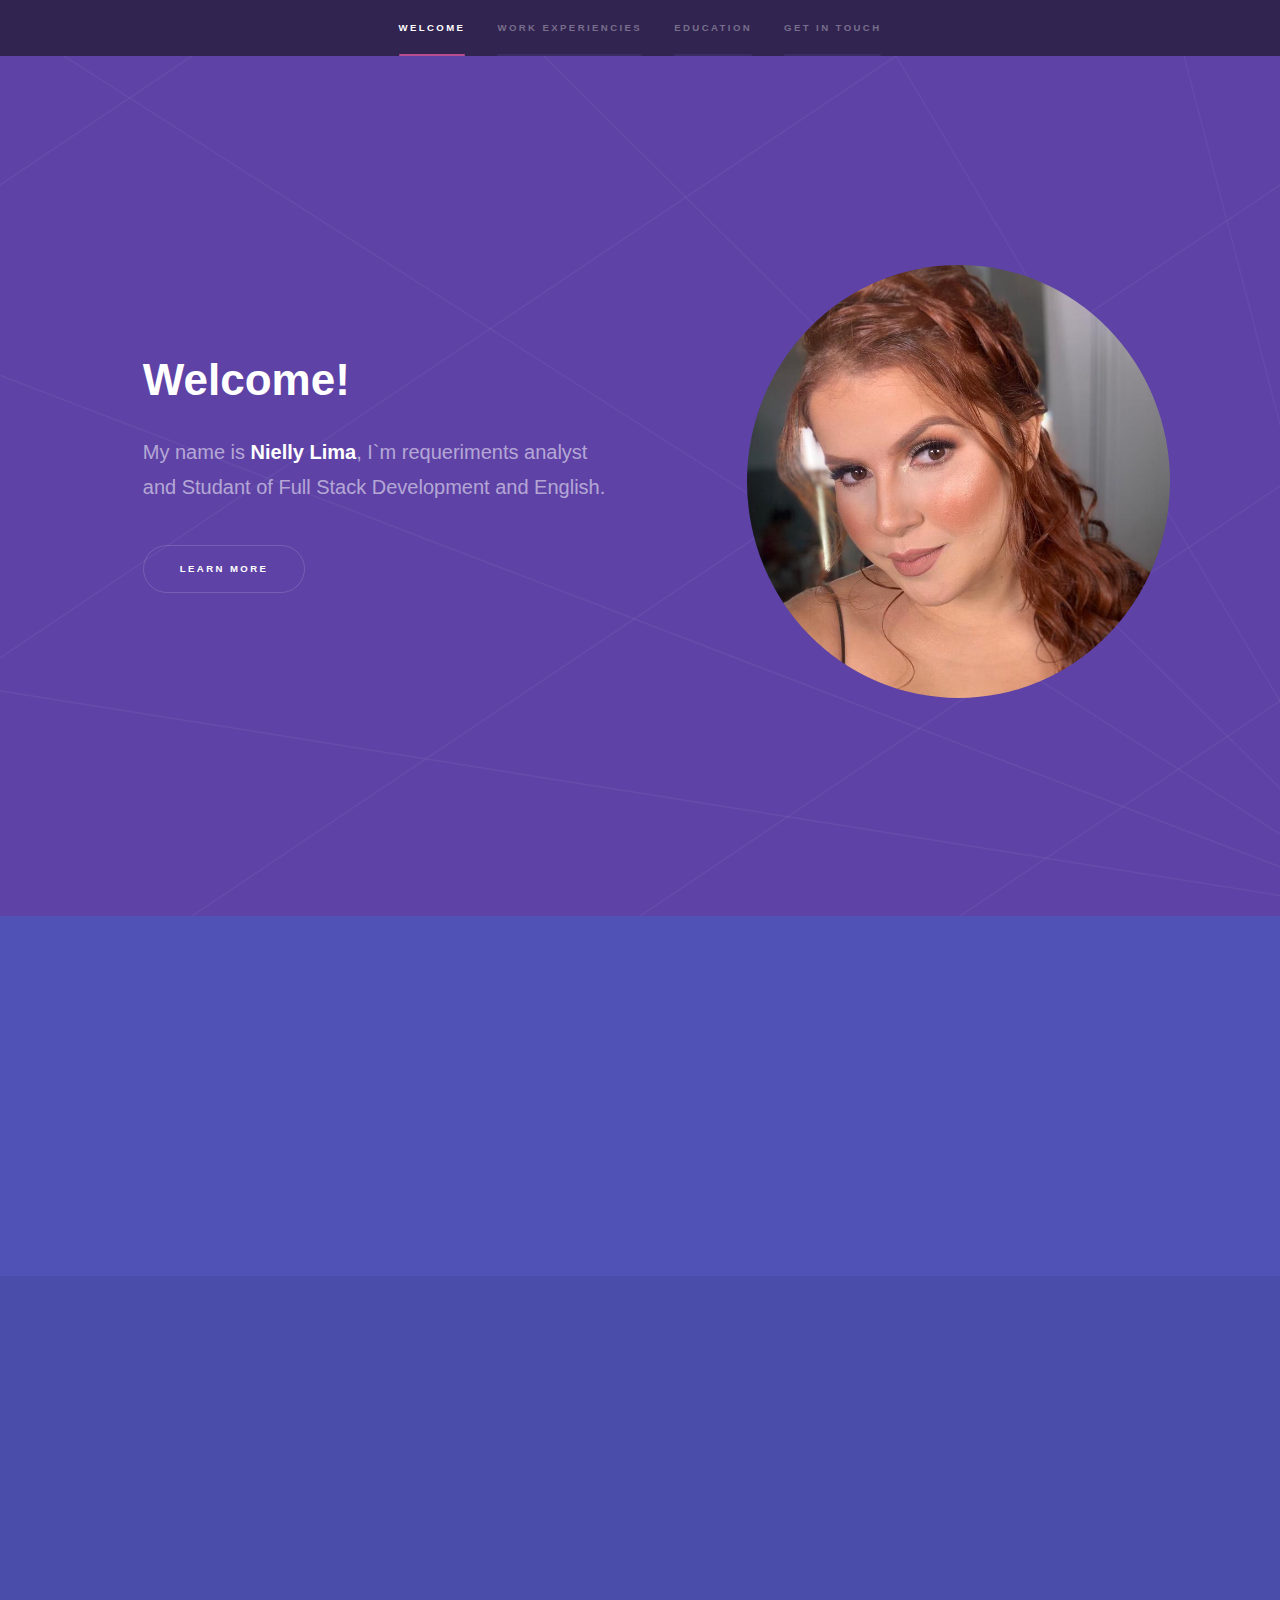
<file: index.html>
<!DOCTYPE HTML>
<!--
	Hyperspace by HTML5 UP
	html5up.net | @ajlkn
	Free for personal and commercial use under the CCA 3.0 license (html5up.net/license)
-->
<html>
	<head>
		<title>Nielly lima</title>
		<meta charset="utf-8" />
		<meta name="viewport" content="width=device-width, initial-scale=1, user-scalable=no" />
		<link rel="stylesheet" href="assets/css/main.css" />
		<noscript><link rel="stylesheet" href="assets/css/noscript.css" /></noscript>
	</head>
	<body class="is-preload">

		<!-- Sidebar -->
			<section id="sidebar">
				<div class="inner">
					<nav>
						<ul>
							<li><a href="#intro">Welcome</a></li>
							<li><a href="#one">Work Experiencies</a></li>
							<li><a href="#two">Education</a></li>
							<li><a href="#three">Get in touch</a></li>
						</ul>
					</nav>
				</div>
			</section>

		<!-- Wrapper -->
			<div id="wrapper">

				<!-- Intro -->
					<section id="intro" class="wrapper style1 fullscreen fade-up">
						<div class="div_intro">

							<div class="inner">
								<h1>Welcome!</h1>
								<p>My name is <strong>Nielly Lima</strong>, I`m requeriments analyst <br />
								and Studant of Full Stack Development and English.</p>
								<ul class="actions">
									<li><a href="#one" class="button scrolly">Learn more</a></li>
								</ul>
							</div>

							<div class="image_intro">
								<img src="images/avatar.jpeg" alt="Nielly lima"> 
							</div>

						</div>
					
					</section>

				<!-- One -->
					<section id="one" class="wrapper style2 spotlights">
						<section>
							<!--<a href="#" class="image"><img src="images/pic01.jpg" alt="" data-position="center center" /></a> -->
							<div class="content">
								<div class="inner">
										<h2 class="">Work Experiencies</h2>
								</div>
							</div>
						</section>
						<section>
							<!--<a href="#" class="image"><img src="images/pic01.jpg" alt="" data-position="center center" /></a> -->
							<div class="content">
								<div class="inner">
									<h2>Requirements Analyst - LSBD</h2>
									<p>July 2021 - Current </p>
									<ul class="actions">
										<li><a href="generic.html" class="button">Learn more</a></li>
									</ul>
								</div>
							</div>
						</section>
						<section>
							<!-- <a href="#" class="image"><img src="images/pic02.jpg" alt="" data-position="top center" /></a> -->
							<div class="content">
								<div class="inner">
									<h2>After Sales - HX Brasil</h2>
									<p>January 2015 - July 2021</p>
									<ul class="actions">
										<li><a href="generic.html" class="button">Learn more</a></li>
									</ul>
								</div>
							</div>
						</section>
						<section>
							<!--<a href="#" class="image"><img src="images/pic03.jpg" alt="" data-position="25% 25%" /></a> -->
							<div class="content">
								<div class="inner">
									<h2>Trainee - HX Brasil</h2>
									<p>June 2014 - January 2015</p>
									<ul class="actions">
										<li><a href="generic.html" class="button">Learn more</a></li>
									</ul>
								</div>
							</div>
						</section>
					</section>

				<!-- Two -->
					<section id="two" class="wrapper style3 fade-up">
						<div class="inner">
							<h2>Education</h2>
							<!-- <p>Phasellus convallis elit id ullamcorper pulvinar. Duis aliquam turpis mauris, eu ultricies erat malesuada quis. Aliquam dapibus, lacus eget hendrerit bibendum, urna est aliquam sem, sit amet imperdiet est velit quis lorem.</p> -->
							<div class="features">
								<section>
									<span class="icon solid major fa-code"></span>
									<h3>Full Stack Development</h3>
									<p>Digital College | 2022 - 2023</p>
								</section>
								<section>
									<span class="icon solid major fa-code"></span>
									<h3>Postgraduate Software Engineering</h3>
									<p> Centro Universitário Estácio do Ceará | 2021 - 2022 .</p>
								</section>
								<section>
									<span class="icon solid major fa-graduation-cap"></span>
									<h3>Graduation Administration</h3>
									<p> Centro Universitário Estácio do Ceará | 2017 - 2020 .</p>
								</section>
								<section>
									<span class="icon solid major fa-code"></span>
									<h3>High school integrated with IT technician</h3>
									<p> EEP Comendador Miguel Gurgel | 2012 - 2014 </p>
								</section>
							</div>
							<hr>
							<div class="inner">
								<h2>Other Skills and Certifications</h2>
								<div class="features">
									<section>
										<span class="icon solid major fa-code"></span>
										<h3>Team Kanban Practitioner</h3>
										<p> Kanban University | May 16, 2022 to May 18, 2022 </p>
									</section>
									<section>
										<span class="icon solid major fa-language"></span>
										<h3>English Language</h3>
										<p>Read and Write | Currently studying to improve and expand skills </p>
									</section>
									</div>
						</div>
					</section>

				<!-- Three -->
					<section id="three" class="wrapper style1 fade-up">
						<div class="inner">
							<h2>Get in touch</h2>
							<p>Hello, in case you have any questions or want to contact me, please get in touch.</p>
							<div class="split style1">
								<section>
									<form method="post" action="#">
										<div class="fields">
											<div class="field half">
												<label for="name">Name</label>
												<input type="text" name="name" id="name" />
											</div>
											<div class="field half">
												<label for="email">Email</label>
												<input type="text" name="email" id="email" />
											</div>
											<div class="field">
												<label for="message">Message</label>
												<textarea name="message" id="message" rows="5"></textarea>
											</div>
										</div>
										<ul class="actions">
											<li><a href="" class="button submit">Send Message</a></li>
										</ul>
									</form>
								</section>
								<section>
									<ul class="contact">
										<li>
											<h3>Address</h3>
											<span>Fortaleza - Ceará<br />
											Brazil</span>
										</li>
										<li>
											<h3>Email</h3>
											<a href="#">niellylima1@gmail.com </a>
										</li>
										<li>
											<h3>Social</h3>
											<ul class="icons">
												<li><a href="https://www.facebook.com/fniellylima" class="icon brands fa-facebook-f"><span class="label">Facebook</span></a></li>
												<li><a href="https://github.com/fniellylima" class="icon brands fa-github"><span class="label">GitHub</span></a></li>
												<li><a href="https://www.instagram.com/fniellylima/" class="icon brands fa-instagram"><span class="label">Instagram</span></a></li>
												<li><a href="https://www.linkedin.com/in/fniellylima/" class="icon brands fa-linkedin-in"><span class="label">LinkedIn</span></a></li>
											</ul>
										</li>
									</ul>
								</section>
							</div>
						</div>
					</section>

			</div>

		<!-- Footer -->
			<footer id="footer" class="wrapper style1-alt">
				<div class="inner">
					<ul class="menu">
						<li>&copy; Untitled. All rights reserved.</li><li>Design: <a href="http://html5up.net">HTML5 UP</a></li>
					</ul>
				</div>
			</footer>

		<!-- Scripts -->
			<script src="assets/js/jquery.min.js"></script>
			<script src="assets/js/jquery.scrollex.min.js"></script>
			<script src="assets/js/jquery.scrolly.min.js"></script>
			<script src="assets/js/browser.min.js"></script>
			<script src="assets/js/breakpoints.min.js"></script>
			<script src="assets/js/util.js"></script>
			<script src="assets/js/main.js"></script>

	</body>
</html>
</file>
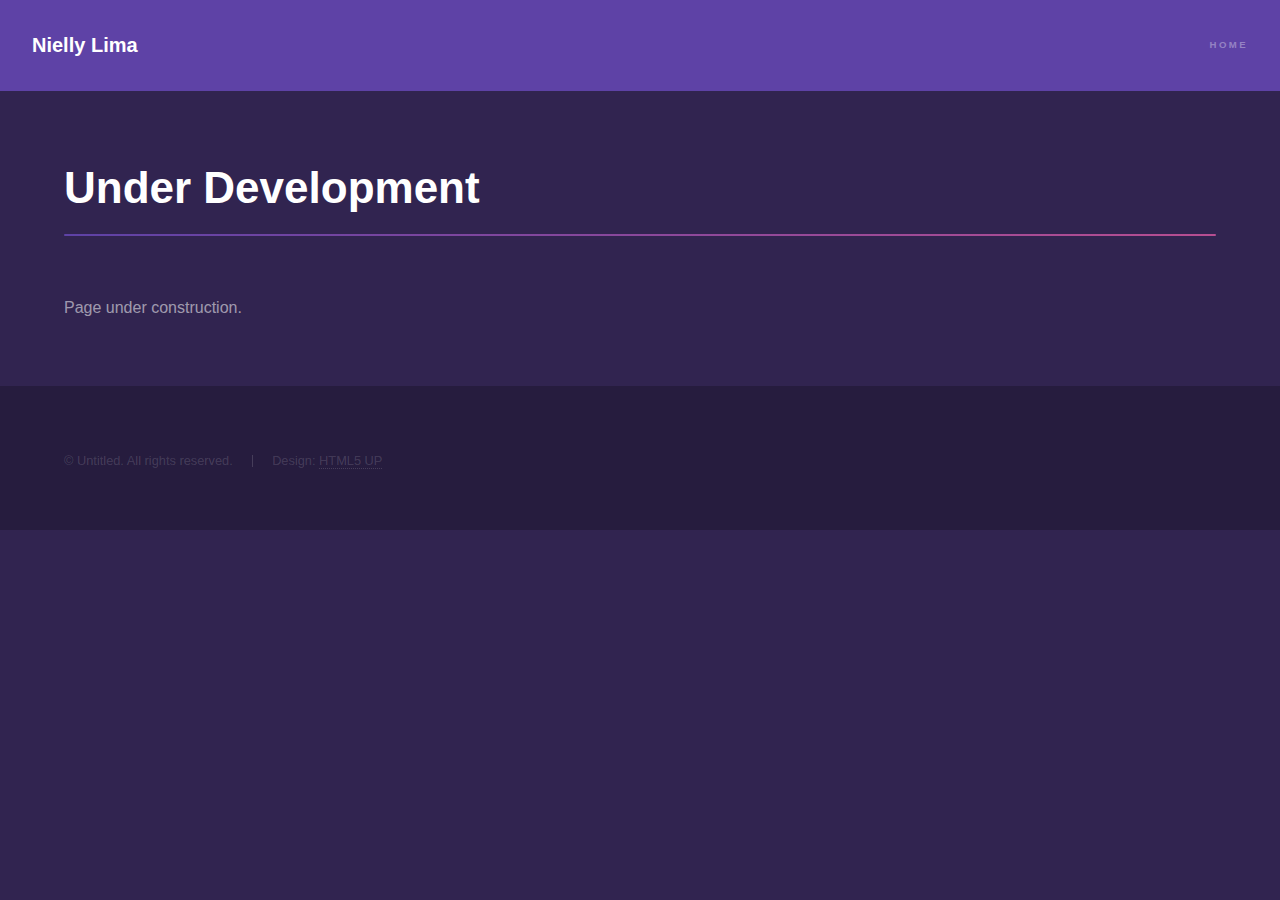
<file: generic.html>
<!DOCTYPE HTML>
<!--
	Hyperspace by HTML5 UP
	html5up.net | @ajlkn
	Free for personal and commercial use under the CCA 3.0 license (html5up.net/license)
-->
<html>
	<head>
		<title>Nielly lima</title>
		<meta charset="utf-8" />
		<meta name="viewport" content="width=device-width, initial-scale=1, user-scalable=no" />
		<link rel="stylesheet" href="assets/css/main.css" />
		<noscript><link rel="stylesheet" href="assets/css/noscript.css" /></noscript>
	</head>
	<body class="is-preload">

		<!-- Header -->
			<header id="header">
				<a href="index.html" class="title">Nielly Lima</a>
				<nav>
					<ul>
						<li><a href="index.html">Home</a></li>
					</ul>
				</nav>
			</header>

		<!-- Wrapper -->
			<div id="wrapper">

				<!-- Main -->
					<section id="main" class="wrapper">
						<div class="inner">
							<h1 class="major">Under Development</h1>
							<!--<span class="image fit"><img src="images/pic04.jpg" alt="" /></span>-->
							<p> Page under construction. </p>
						</div>
					</section>

			</div>

		<!-- Footer -->
			<footer id="footer" class="wrapper alt">
				<div class="inner">
					<ul class="menu">
						<li>&copy; Untitled. All rights reserved.</li><li>Design: <a href="http://html5up.net">HTML5 UP</a></li>
					</ul>
				</div>
			</footer>

		<!-- Scripts -->
			<script src="assets/js/jquery.min.js"></script>
			<script src="assets/js/jquery.scrollex.min.js"></script>
			<script src="assets/js/jquery.scrolly.min.js"></script>
			<script src="assets/js/browser.min.js"></script>
			<script src="assets/js/breakpoints.min.js"></script>
			<script src="assets/js/util.js"></script>
			<script src="assets/js/main.js"></script>

	</body>
</html>
</file>
<file: assets/css/noscript.css>
/*
	Hyperspace by HTML5 UP
	html5up.net | @ajlkn
	Free for personal and commercial use under the CCA 3.0 license (html5up.net/license)
*/

/* Spotlights */

	.spotlights > section > .image:before {
		opacity: 0 !important;
	}

	.spotlights > section > .content > .inner {
		-moz-transform: none !important;
		-webkit-transform: none !important;
		-ms-transform: none !important;
		transform: none !important;
		opacity: 1 !important;
	}

/* Wrapper */

	.wrapper > .inner {
		opacity: 1 !important;
		-moz-transform: none !important;
		-webkit-transform: none !important;
		-ms-transform: none !important;
		transform: none !important;
	}

/* Sidebar */

	#sidebar > .inner {
		opacity: 1 !important;
	}

	#sidebar nav > ul > li {
		-moz-transform: none !important;
		-webkit-transform: none !important;
		-ms-transform: none !important;
		transform: none !important;
		opacity: 1 !important;
	}
</file>
<file: assets/css/main.css>
@import url(fontawesome-all.min.css);

/*
	Hyperspace by HTML5 UP
	html5up.net | @ajlkn
	Free for personal and commercial use under the CCA 3.0 license (html5up.net/license)
*/

html, body, div, span, applet, object,
iframe, h1, h2, h3, h4, h5, h6, p, blockquote,
pre, a, abbr, acronym, address, big, cite,
code, del, dfn, em, img, ins, kbd, q, s, samp,
small, strike, strong, sub, sup, tt, var, b,
u, i, center, dl, dt, dd, ol, ul, li, fieldset,
form, label, legend, table, caption, tbody,
tfoot, thead, tr, th, td, article, aside,
canvas, details, embed, figure, figcaption,
footer, header, hgroup, menu, nav, output, ruby,
section, summary, time, mark, audio, video {
	margin: 0;
	padding: 0;
	border: 0;
	font-size: 100%;
	font: inherit;
	vertical-align: baseline;}

article, aside, details, figcaption, figure,
footer, header, hgroup, menu, nav, section {
	display: block;}

body {
	line-height: 1;
}

ol, ul {
	list-style: none;
}

blockquote, q {
	quotes: none;
}

	blockquote:before, blockquote:after, q:before, q:after {
		content: '';
		content: none;
	}

table {
	border-collapse: collapse;
	border-spacing: 0;
}

body {
	-webkit-text-size-adjust: none;
}

mark {
	background-color: transparent;
	color: inherit;
}

input::-moz-focus-inner {
	border: 0;
	padding: 0;
}

input, select, textarea {
	-moz-appearance: none;
	-webkit-appearance: none;
	-ms-appearance: none;
	appearance: none;
}

/* Basic */

	@-ms-viewport {
		width: device-width;
	}

	body {
		-ms-overflow-style: scrollbar;
	}

	@media screen and (max-width: 480px) {

		html, body {
			min-width: 320px;
		}

	}

	html {
		box-sizing: border-box;
	}

	*, *:before, *:after {
		box-sizing: inherit;
	}

	body {
		background: #312450;
	}

		body.is-preload *, body.is-preload *:before, body.is-preload *:after {
			-moz-animation: none !important;
			-webkit-animation: none !important;
			-ms-animation: none !important;
			animation: none !important;
			-moz-transition: none !important;
			-webkit-transition: none !important;
			-ms-transition: none !important;
			transition: none !important;
		}

/* Type */

	body, input, select, textarea {
		color: rgba(255, 255, 255, 0.55);
		font-family: Arial, Helvetica, sans-serif;
		font-size: 16.5pt;
		font-weight: normal;
		line-height: 1.75;
	}

		@media screen and (max-width: 1680px) {

			body, input, select, textarea {
				font-size: 13pt;
			}

		}

		@media screen and (max-width: 1280px) {

			body, input, select, textarea {
				font-size: 12pt;
			}

		}

		@media screen and (max-width: 360px) {

			body, input, select, textarea {
				font-size: 11pt;
			}

		}

	a {
		-moz-transition: color 0.2s ease, border-bottom-color 0.2s ease;
		-webkit-transition: color 0.2s ease, border-bottom-color 0.2s ease;
		-ms-transition: color 0.2s ease, border-bottom-color 0.2s ease;
		transition: color 0.2s ease, border-bottom-color 0.2s ease;
		border-bottom: dotted 1px rgba(255, 255, 255, 0.35);
		color: inherit;
		text-decoration: none;
	}

		a:hover {
			border-bottom-color: transparent;
			color: #ffffff;
		}

	strong, b {
		color: #ffffff;
		font-weight: bold;
	}

	em, i {
		font-style: italic;
	}

	p {
		margin: 0 0 2em 0;
	}

	h1, h2, h3, h4, h5, h6 {
		color: #ffffff;
		font-weight: bold;
		line-height: 1.5;
		margin: 0 0 0.5em 0;
	}

		h1 a, h2 a, h3 a, h4 a, h5 a, h6 a {
			color: inherit;
			text-decoration: none;
		}

	h1 {
		font-size: 2.75em;
	}

		h1.major {
			margin: 0 0 1.3em 0;
			position: relative;
			padding-bottom: 0.35em;
		}

			h1.major:after {
				background-image: -moz-linear-gradient(to right, #5e42a6, #b74e91);
				background-image: -webkit-linear-gradient(to right, #5e42a6, #b74e91);
				background-image: -ms-linear-gradient(to right, #5e42a6, #b74e91);
				background-image: linear-gradient(to right, #5e42a6, #b74e91);
				-moz-transition: max-width 0.2s ease;
				-webkit-transition: max-width 0.2s ease;
				-ms-transition: max-width 0.2s ease;
				transition: max-width 0.2s ease;
				border-radius: 0.2em;
				bottom: 0;
				content: '';
				height: 0.05em;
				position: absolute;
				right: 0;
				width: 100%;
			}

	h2 {
		font-size: 1.75em;
	}

	h3 {
		font-size: 1.1em;
	}

	h4 {
		font-size: 1em;
	}

	h5 {
		font-size: 0.8em;
	}

	h6 {
		font-size: 0.6em;
	}

	@media screen and (max-width: 736px) {

		h1 {
			font-size: 2em;
		}

		h2 {
			font-size: 1.25em;
		}

		h3 {
			font-size: 1em;
		}

		h4 {
			font-size: 0.8em;
		}

		h5 {
			font-size: 0.6em;
		}

		h6 {
			font-size: 0.6em;
		}

	}

	sub {
		font-size: 0.8em;
		position: relative;
		top: 0.5em;
	}

	sup {
		font-size: 0.8em;
		position: relative;
		top: -0.5em;
	}

	blockquote {
		border-left: solid 4px rgba(255, 255, 255, 0.15);
		font-style: italic;
		margin: 0 0 2em 0;
		padding: 0.5em 0 0.5em 2em;
	}

	code {
		background: rgba(255, 255, 255, 0.05);
		border-radius: 0.25em;
		border: solid 1px rgba(255, 255, 255, 0.15);
		font-family: "Courier New", monospace;
		font-size: 0.9em;
		margin: 0 0.25em;
		padding: 0.25em 0.65em;
	}

	pre {
		-webkit-overflow-scrolling: touch;
		font-family: "Courier New", monospace;
		font-size: 0.9em;
		margin: 0 0 2em 0;
	}

		pre code {
			display: block;
			line-height: 1.75em;
			padding: 1em 1.5em;
			overflow-x: auto;
		}

	hr {
		border: 0;
		border-bottom: solid 1px rgba(255, 255, 255, 0.15);
		margin: 2em 0;
	}

		hr.major {
			margin: 3em 0;
		}

	.align-left {
		text-align: left;
	}

	.align-center {
		text-align: center;
	}

	.align-right {
		text-align: right;
	}

/* Row */

	.row {
		display: flex;
		flex-wrap: wrap;
		box-sizing: border-box;
		align-items: stretch;
	}

		.row > * {
			box-sizing: border-box;
		}

		.row.gtr-uniform > * > :last-child {
			margin-bottom: 0;
		}

		.row.aln-left {
			justify-content: flex-start;
		}

		.row.aln-center {
			justify-content: center;
		}

		.row.aln-right {
			justify-content: flex-end;
		}

		.row.aln-top {
			align-items: flex-start;
		}

		.row.aln-middle {
			align-items: center;
		}

		.row.aln-bottom {
			align-items: flex-end;
		}

		.row > .imp {
			order: -1;
		}

		.row > .col-1 {
			width: 8.33333%;
		}

		.row > .off-1 {
			margin-left: 8.33333%;
		}

		.row > .col-2 {
			width: 16.66667%;
		}

		.row > .off-2 {
			margin-left: 16.66667%;
		}

		.row > .col-3 {
			width: 25%;
		}

		.row > .off-3 {
			margin-left: 25%;
		}

		.row > .col-4 {
			width: 33.33333%;
		}

		.row > .off-4 {
			margin-left: 33.33333%;
		}

		.row > .col-5 {
			width: 41.66667%;
		}

		.row > .off-5 {
			margin-left: 41.66667%;
		}

		.row > .col-6 {
			width: 50%;
		}

		.row > .off-6 {
			margin-left: 50%;
		}

		.row > .col-7 {
			width: 58.33333%;
		}

		.row > .off-7 {
			margin-left: 58.33333%;
		}

		.row > .col-8 {
			width: 66.66667%;
		}

		.row > .off-8 {
			margin-left: 66.66667%;
		}

		.row > .col-9 {
			width: 75%;
		}

		.row > .off-9 {
			margin-left: 75%;
		}

		.row > .col-10 {
			width: 83.33333%;
		}

		.row > .off-10 {
			margin-left: 83.33333%;
		}

		.row > .col-11 {
			width: 91.66667%;
		}

		.row > .off-11 {
			margin-left: 91.66667%;
		}

		.row > .col-12 {
			width: 100%;
		}

		.row > .off-12 {
			margin-left: 100%;
		}

		.row.gtr-0 {
			margin-top: 0;
			margin-left: 0em;
		}

			.row.gtr-0 > * {
				padding: 0 0 0 0em;
			}

			.row.gtr-0.gtr-uniform {
				margin-top: 0em;
			}

				.row.gtr-0.gtr-uniform > * {
					padding-top: 0em;
				}

		.row.gtr-25 {
			margin-top: 0;
			margin-left: -0.375em;
		}

			.row.gtr-25 > * {
				padding: 0 0 0 0.375em;
			}

			.row.gtr-25.gtr-uniform {
				margin-top: -0.375em;
			}

				.row.gtr-25.gtr-uniform > * {
					padding-top: 0.375em;
				}

		.row.gtr-50 {
			margin-top: 0;
			margin-left: -0.75em;
		}

			.row.gtr-50 > * {
				padding: 0 0 0 0.75em;
			}

			.row.gtr-50.gtr-uniform {
				margin-top: -0.75em;
			}

				.row.gtr-50.gtr-uniform > * {
					padding-top: 0.75em;
				}

		.row {
			margin-top: 0;
			margin-left: -1.5em;
		}

			.row > * {
				padding: 0 0 0 1.5em;
			}

			.row.gtr-uniform {
				margin-top: -1.5em;
			}

				.row.gtr-uniform > * {
					padding-top: 1.5em;
				}

		.row.gtr-150 {
			margin-top: 0;
			margin-left: -2.25em;
		}

			.row.gtr-150 > * {
				padding: 0 0 0 2.25em;
			}

			.row.gtr-150.gtr-uniform {
				margin-top: -2.25em;
			}

				.row.gtr-150.gtr-uniform > * {
					padding-top: 2.25em;
				}

		.row.gtr-200 {
			margin-top: 0;
			margin-left: -3em;
		}

			.row.gtr-200 > * {
				padding: 0 0 0 3em;
			}

			.row.gtr-200.gtr-uniform {
				margin-top: -3em;
			}

				.row.gtr-200.gtr-uniform > * {
					padding-top: 3em;
				}

		@media screen and (max-width: 1680px) {

			.row {
				display: flex;
				flex-wrap: wrap;
				box-sizing: border-box;
				align-items: stretch;
			}

				.row > * {
					box-sizing: border-box;
				}

				.row.gtr-uniform > * > :last-child {
					margin-bottom: 0;
				}

				.row.aln-left {
					justify-content: flex-start;
				}

				.row.aln-center {
					justify-content: center;
				}

				.row.aln-right {
					justify-content: flex-end;
				}

				.row.aln-top {
					align-items: flex-start;
				}

				.row.aln-middle {
					align-items: center;
				}

				.row.aln-bottom {
					align-items: flex-end;
				}

				.row > .imp-xlarge {
					order: -1;
				}

				.row > .col-1-xlarge {
					width: 8.33333%;
				}

				.row > .off-1-xlarge {
					margin-left: 8.33333%;
				}

				.row > .col-2-xlarge {
					width: 16.66667%;
				}

				.row > .off-2-xlarge {
					margin-left: 16.66667%;
				}

				.row > .col-3-xlarge {
					width: 25%;
				}

				.row > .off-3-xlarge {
					margin-left: 25%;
				}

				.row > .col-4-xlarge {
					width: 33.33333%;
				}

				.row > .off-4-xlarge {
					margin-left: 33.33333%;
				}

				.row > .col-5-xlarge {
					width: 41.66667%;
				}

				.row > .off-5-xlarge {
					margin-left: 41.66667%;
				}

				.row > .col-6-xlarge {
					width: 50%;
				}

				.row > .off-6-xlarge {
					margin-left: 50%;
				}

				.row > .col-7-xlarge {
					width: 58.33333%;
				}

				.row > .off-7-xlarge {
					margin-left: 58.33333%;
				}

				.row > .col-8-xlarge {
					width: 66.66667%;
				}

				.row > .off-8-xlarge {
					margin-left: 66.66667%;
				}

				.row > .col-9-xlarge {
					width: 75%;
				}

				.row > .off-9-xlarge {
					margin-left: 75%;
				}

				.row > .col-10-xlarge {
					width: 83.33333%;
				}

				.row > .off-10-xlarge {
					margin-left: 83.33333%;
				}

				.row > .col-11-xlarge {
					width: 91.66667%;
				}

				.row > .off-11-xlarge {
					margin-left: 91.66667%;
				}

				.row > .col-12-xlarge {
					width: 100%;
				}

				.row > .off-12-xlarge {
					margin-left: 100%;
				}

				.row.gtr-0 {
					margin-top: 0;
					margin-left: 0em;
				}

					.row.gtr-0 > * {
						padding: 0 0 0 0em;
					}

					.row.gtr-0.gtr-uniform {
						margin-top: 0em;
					}

						.row.gtr-0.gtr-uniform > * {
							padding-top: 0em;
						}

				.row.gtr-25 {
					margin-top: 0;
					margin-left: -0.375em;
				}

					.row.gtr-25 > * {
						padding: 0 0 0 0.375em;
					}

					.row.gtr-25.gtr-uniform {
						margin-top: -0.375em;
					}

						.row.gtr-25.gtr-uniform > * {
							padding-top: 0.375em;
						}

				.row.gtr-50 {
					margin-top: 0;
					margin-left: -0.75em;
				}

					.row.gtr-50 > * {
						padding: 0 0 0 0.75em;
					}

					.row.gtr-50.gtr-uniform {
						margin-top: -0.75em;
					}

						.row.gtr-50.gtr-uniform > * {
							padding-top: 0.75em;
						}

				.row {
					margin-top: 0;
					margin-left: -1.5em;
				}

					.row > * {
						padding: 0 0 0 1.5em;
					}

					.row.gtr-uniform {
						margin-top: -1.5em;
					}

						.row.gtr-uniform > * {
							padding-top: 1.5em;
						}

				.row.gtr-150 {
					margin-top: 0;
					margin-left: -2.25em;
				}

					.row.gtr-150 > * {
						padding: 0 0 0 2.25em;
					}

					.row.gtr-150.gtr-uniform {
						margin-top: -2.25em;
					}

						.row.gtr-150.gtr-uniform > * {
							padding-top: 2.25em;
						}

				.row.gtr-200 {
					margin-top: 0;
					margin-left: -3em;
				}

					.row.gtr-200 > * {
						padding: 0 0 0 3em;
					}

					.row.gtr-200.gtr-uniform {
						margin-top: -3em;
					}

						.row.gtr-200.gtr-uniform > * {
							padding-top: 3em;
						}

		}

		@media screen and (max-width: 1280px) {

			.row {
				display: flex;
				flex-wrap: wrap;
				box-sizing: border-box;
				align-items: stretch;
			}

				.row > * {
					box-sizing: border-box;
				}

				.row.gtr-uniform > * > :last-child {
					margin-bottom: 0;
				}

				.row.aln-left {
					justify-content: flex-start;
				}

				.row.aln-center {
					justify-content: center;
				}

				.row.aln-right {
					justify-content: flex-end;
				}

				.row.aln-top {
					align-items: flex-start;
				}

				.row.aln-middle {
					align-items: center;
				}

				.row.aln-bottom {
					align-items: flex-end;
				}

				.row > .imp-large {
					order: -1;
				}

				.row > .col-1-large {
					width: 8.33333%;
				}

				.row > .off-1-large {
					margin-left: 8.33333%;
				}

				.row > .col-2-large {
					width: 16.66667%;
				}

				.row > .off-2-large {
					margin-left: 16.66667%;
				}

				.row > .col-3-large {
					width: 25%;
				}

				.row > .off-3-large {
					margin-left: 25%;
				}

				.row > .col-4-large {
					width: 33.33333%;
				}

				.row > .off-4-large {
					margin-left: 33.33333%;
				}

				.row > .col-5-large {
					width: 41.66667%;
				}

				.row > .off-5-large {
					margin-left: 41.66667%;
				}

				.row > .col-6-large {
					width: 50%;
				}

				.row > .off-6-large {
					margin-left: 50%;
				}

				.row > .col-7-large {
					width: 58.33333%;
				}

				.row > .off-7-large {
					margin-left: 58.33333%;
				}

				.row > .col-8-large {
					width: 66.66667%;
				}

				.row > .off-8-large {
					margin-left: 66.66667%;
				}

				.row > .col-9-large {
					width: 75%;
				}

				.row > .off-9-large {
					margin-left: 75%;
				}

				.row > .col-10-large {
					width: 83.33333%;
				}

				.row > .off-10-large {
					margin-left: 83.33333%;
				}

				.row > .col-11-large {
					width: 91.66667%;
				}

				.row > .off-11-large {
					margin-left: 91.66667%;
				}

				.row > .col-12-large {
					width: 100%;
				}

				.row > .off-12-large {
					margin-left: 100%;
				}

				.row.gtr-0 {
					margin-top: 0;
					margin-left: 0em;
				}

					.row.gtr-0 > * {
						padding: 0 0 0 0em;
					}

					.row.gtr-0.gtr-uniform {
						margin-top: 0em;
					}

						.row.gtr-0.gtr-uniform > * {
							padding-top: 0em;
						}

				.row.gtr-25 {
					margin-top: 0;
					margin-left: -0.375em;
				}

					.row.gtr-25 > * {
						padding: 0 0 0 0.375em;
					}

					.row.gtr-25.gtr-uniform {
						margin-top: -0.375em;
					}

						.row.gtr-25.gtr-uniform > * {
							padding-top: 0.375em;
						}

				.row.gtr-50 {
					margin-top: 0;
					margin-left: -0.75em;
				}

					.row.gtr-50 > * {
						padding: 0 0 0 0.75em;
					}

					.row.gtr-50.gtr-uniform {
						margin-top: -0.75em;
					}

						.row.gtr-50.gtr-uniform > * {
							padding-top: 0.75em;
						}

				.row {
					margin-top: 0;
					margin-left: -1.5em;
				}

					.row > * {
						padding: 0 0 0 1.5em;
					}

					.row.gtr-uniform {
						margin-top: -1.5em;
					}

						.row.gtr-uniform > * {
							padding-top: 1.5em;
						}

				.row.gtr-150 {
					margin-top: 0;
					margin-left: -2.25em;
				}

					.row.gtr-150 > * {
						padding: 0 0 0 2.25em;
					}

					.row.gtr-150.gtr-uniform {
						margin-top: -2.25em;
					}

						.row.gtr-150.gtr-uniform > * {
							padding-top: 2.25em;
						}

				.row.gtr-200 {
					margin-top: 0;
					margin-left: -3em;
				}

					.row.gtr-200 > * {
						padding: 0 0 0 3em;
					}

					.row.gtr-200.gtr-uniform {
						margin-top: -3em;
					}

						.row.gtr-200.gtr-uniform > * {
							padding-top: 3em;
						}

		}

		@media screen and (max-width: 980px) {

			.row {
				display: flex;
				flex-wrap: wrap;
				box-sizing: border-box;
				align-items: stretch;
			}

				.row > * {
					box-sizing: border-box;
				}

				.row.gtr-uniform > * > :last-child {
					margin-bottom: 0;
				}

				.row.aln-left {
					justify-content: flex-start;
				}

				.row.aln-center {
					justify-content: center;
				}

				.row.aln-right {
					justify-content: flex-end;
				}

				.row.aln-top {
					align-items: flex-start;
				}

				.row.aln-middle {
					align-items: center;
				}

				.row.aln-bottom {
					align-items: flex-end;
				}

				.row > .imp-medium {
					order: -1;
				}

				.row > .col-1-medium {
					width: 8.33333%;
				}

				.row > .off-1-medium {
					margin-left: 8.33333%;
				}

				.row > .col-2-medium {
					width: 16.66667%;
				}

				.row > .off-2-medium {
					margin-left: 16.66667%;
				}

				.row > .col-3-medium {
					width: 25%;
				}

				.row > .off-3-medium {
					margin-left: 25%;
				}

				.row > .col-4-medium {
					width: 33.33333%;
				}

				.row > .off-4-medium {
					margin-left: 33.33333%;
				}

				.row > .col-5-medium {
					width: 41.66667%;
				}

				.row > .off-5-medium {
					margin-left: 41.66667%;
				}

				.row > .col-6-medium {
					width: 50%;
				}

				.row > .off-6-medium {
					margin-left: 50%;
				}

				.row > .col-7-medium {
					width: 58.33333%;
				}

				.row > .off-7-medium {
					margin-left: 58.33333%;
				}

				.row > .col-8-medium {
					width: 66.66667%;
				}

				.row > .off-8-medium {
					margin-left: 66.66667%;
				}

				.row > .col-9-medium {
					width: 75%;
				}

				.row > .off-9-medium {
					margin-left: 75%;
				}

				.row > .col-10-medium {
					width: 83.33333%;
				}

				.row > .off-10-medium {
					margin-left: 83.33333%;
				}

				.row > .col-11-medium {
					width: 91.66667%;
				}

				.row > .off-11-medium {
					margin-left: 91.66667%;
				}

				.row > .col-12-medium {
					width: 100%;
				}

				.row > .off-12-medium {
					margin-left: 100%;
				}

				.row.gtr-0 {
					margin-top: 0;
					margin-left: 0em;
				}

					.row.gtr-0 > * {
						padding: 0 0 0 0em;
					}

					.row.gtr-0.gtr-uniform {
						margin-top: 0em;
					}

						.row.gtr-0.gtr-uniform > * {
							padding-top: 0em;
						}

				.row.gtr-25 {
					margin-top: 0;
					margin-left: -0.375em;
				}

					.row.gtr-25 > * {
						padding: 0 0 0 0.375em;
					}

					.row.gtr-25.gtr-uniform {
						margin-top: -0.375em;
					}

						.row.gtr-25.gtr-uniform > * {
							padding-top: 0.375em;
						}

				.row.gtr-50 {
					margin-top: 0;
					margin-left: -0.75em;
				}

					.row.gtr-50 > * {
						padding: 0 0 0 0.75em;
					}

					.row.gtr-50.gtr-uniform {
						margin-top: -0.75em;
					}

						.row.gtr-50.gtr-uniform > * {
							padding-top: 0.75em;
						}

				.row {
					margin-top: 0;
					margin-left: -1.5em;
				}

					.row > * {
						padding: 0 0 0 1.5em;
					}

					.row.gtr-uniform {
						margin-top: -1.5em;
					}

						.row.gtr-uniform > * {
							padding-top: 1.5em;
						}

				.row.gtr-150 {
					margin-top: 0;
					margin-left: -2.25em;
				}

					.row.gtr-150 > * {
						padding: 0 0 0 2.25em;
					}

					.row.gtr-150.gtr-uniform {
						margin-top: -2.25em;
					}

						.row.gtr-150.gtr-uniform > * {
							padding-top: 2.25em;
						}

				.row.gtr-200 {
					margin-top: 0;
					margin-left: -3em;
				}

					.row.gtr-200 > * {
						padding: 0 0 0 3em;
					}

					.row.gtr-200.gtr-uniform {
						margin-top: -3em;
					}

						.row.gtr-200.gtr-uniform > * {
							padding-top: 3em;
						}

		}

		@media screen and (max-width: 736px) {

			.row {
				display: flex;
				flex-wrap: wrap;
				box-sizing: border-box;
				align-items: stretch;
			}

				.row > * {
					box-sizing: border-box;
				}

				.row.gtr-uniform > * > :last-child {
					margin-bottom: 0;
				}

				.row.aln-left {
					justify-content: flex-start;
				}

				.row.aln-center {
					justify-content: center;
				}

				.row.aln-right {
					justify-content: flex-end;
				}

				.row.aln-top {
					align-items: flex-start;
				}

				.row.aln-middle {
					align-items: center;
				}

				.row.aln-bottom {
					align-items: flex-end;
				}

				.row > .imp-small {
					order: -1;
				}

				.row > .col-1-small {
					width: 8.33333%;
				}

				.row > .off-1-small {
					margin-left: 8.33333%;
				}

				.row > .col-2-small {
					width: 16.66667%;
				}

				.row > .off-2-small {
					margin-left: 16.66667%;
				}

				.row > .col-3-small {
					width: 25%;
				}

				.row > .off-3-small {
					margin-left: 25%;
				}

				.row > .col-4-small {
					width: 33.33333%;
				}

				.row > .off-4-small {
					margin-left: 33.33333%;
				}

				.row > .col-5-small {
					width: 41.66667%;
				}

				.row > .off-5-small {
					margin-left: 41.66667%;
				}

				.row > .col-6-small {
					width: 50%;
				}

				.row > .off-6-small {
					margin-left: 50%;
				}

				.row > .col-7-small {
					width: 58.33333%;
				}

				.row > .off-7-small {
					margin-left: 58.33333%;
				}

				.row > .col-8-small {
					width: 66.66667%;
				}

				.row > .off-8-small {
					margin-left: 66.66667%;
				}

				.row > .col-9-small {
					width: 75%;
				}

				.row > .off-9-small {
					margin-left: 75%;
				}

				.row > .col-10-small {
					width: 83.33333%;
				}

				.row > .off-10-small {
					margin-left: 83.33333%;
				}

				.row > .col-11-small {
					width: 91.66667%;
				}

				.row > .off-11-small {
					margin-left: 91.66667%;
				}

				.row > .col-12-small {
					width: 100%;
				}

				.row > .off-12-small {
					margin-left: 100%;
				}

				.row.gtr-0 {
					margin-top: 0;
					margin-left: 0em;
				}

					.row.gtr-0 > * {
						padding: 0 0 0 0em;
					}

					.row.gtr-0.gtr-uniform {
						margin-top: 0em;
					}

						.row.gtr-0.gtr-uniform > * {
							padding-top: 0em;
						}

				.row.gtr-25 {
					margin-top: 0;
					margin-left: -0.375em;
				}

					.row.gtr-25 > * {
						padding: 0 0 0 0.375em;
					}

					.row.gtr-25.gtr-uniform {
						margin-top: -0.375em;
					}

						.row.gtr-25.gtr-uniform > * {
							padding-top: 0.375em;
						}

				.row.gtr-50 {
					margin-top: 0;
					margin-left: -0.75em;
				}

					.row.gtr-50 > * {
						padding: 0 0 0 0.75em;
					}

					.row.gtr-50.gtr-uniform {
						margin-top: -0.75em;
					}

						.row.gtr-50.gtr-uniform > * {
							padding-top: 0.75em;
						}

				.row {
					margin-top: 0;
					margin-left: -1.5em;
				}

					.row > * {
						padding: 0 0 0 1.5em;
					}

					.row.gtr-uniform {
						margin-top: -1.5em;
					}

						.row.gtr-uniform > * {
							padding-top: 1.5em;
						}

				.row.gtr-150 {
					margin-top: 0;
					margin-left: -2.25em;
				}

					.row.gtr-150 > * {
						padding: 0 0 0 2.25em;
					}

					.row.gtr-150.gtr-uniform {
						margin-top: -2.25em;
					}

						.row.gtr-150.gtr-uniform > * {
							padding-top: 2.25em;
						}

				.row.gtr-200 {
					margin-top: 0;
					margin-left: -3em;
				}

					.row.gtr-200 > * {
						padding: 0 0 0 3em;
					}

					.row.gtr-200.gtr-uniform {
						margin-top: -3em;
					}

						.row.gtr-200.gtr-uniform > * {
							padding-top: 3em;
						}

		}

		@media screen and (max-width: 480px) {

			.row {
				display: flex;
				flex-wrap: wrap;
				box-sizing: border-box;
				align-items: stretch;
			}

				.row > * {
					box-sizing: border-box;
				}

				.row.gtr-uniform > * > :last-child {
					margin-bottom: 0;
				}

				.row.aln-left {
					justify-content: flex-start;
				}

				.row.aln-center {
					justify-content: center;
				}

				.row.aln-right {
					justify-content: flex-end;
				}

				.row.aln-top {
					align-items: flex-start;
				}

				.row.aln-middle {
					align-items: center;
				}

				.row.aln-bottom {
					align-items: flex-end;
				}

				.row > .imp-xsmall {
					order: -1;
				}

				.row > .col-1-xsmall {
					width: 8.33333%;
				}

				.row > .off-1-xsmall {
					margin-left: 8.33333%;
				}

				.row > .col-2-xsmall {
					width: 16.66667%;
				}

				.row > .off-2-xsmall {
					margin-left: 16.66667%;
				}

				.row > .col-3-xsmall {
					width: 25%;
				}

				.row > .off-3-xsmall {
					margin-left: 25%;
				}

				.row > .col-4-xsmall {
					width: 33.33333%;
				}

				.row > .off-4-xsmall {
					margin-left: 33.33333%;
				}

				.row > .col-5-xsmall {
					width: 41.66667%;
				}

				.row > .off-5-xsmall {
					margin-left: 41.66667%;
				}

				.row > .col-6-xsmall {
					width: 50%;
				}

				.row > .off-6-xsmall {
					margin-left: 50%;
				}

				.row > .col-7-xsmall {
					width: 58.33333%;
				}

				.row > .off-7-xsmall {
					margin-left: 58.33333%;
				}

				.row > .col-8-xsmall {
					width: 66.66667%;
				}

				.row > .off-8-xsmall {
					margin-left: 66.66667%;
				}

				.row > .col-9-xsmall {
					width: 75%;
				}

				.row > .off-9-xsmall {
					margin-left: 75%;
				}

				.row > .col-10-xsmall {
					width: 83.33333%;
				}

				.row > .off-10-xsmall {
					margin-left: 83.33333%;
				}

				.row > .col-11-xsmall {
					width: 91.66667%;
				}

				.row > .off-11-xsmall {
					margin-left: 91.66667%;
				}

				.row > .col-12-xsmall {
					width: 100%;
				}

				.row > .off-12-xsmall {
					margin-left: 100%;
				}

				.row.gtr-0 {
					margin-top: 0;
					margin-left: 0em;
				}

					.row.gtr-0 > * {
						padding: 0 0 0 0em;
					}

					.row.gtr-0.gtr-uniform {
						margin-top: 0em;
					}

						.row.gtr-0.gtr-uniform > * {
							padding-top: 0em;
						}

				.row.gtr-25 {
					margin-top: 0;
					margin-left: -0.375em;
				}

					.row.gtr-25 > * {
						padding: 0 0 0 0.375em;
					}

					.row.gtr-25.gtr-uniform {
						margin-top: -0.375em;
					}

						.row.gtr-25.gtr-uniform > * {
							padding-top: 0.375em;
						}

				.row.gtr-50 {
					margin-top: 0;
					margin-left: -0.75em;
				}

					.row.gtr-50 > * {
						padding: 0 0 0 0.75em;
					}

					.row.gtr-50.gtr-uniform {
						margin-top: -0.75em;
					}

						.row.gtr-50.gtr-uniform > * {
							padding-top: 0.75em;
						}

				.row {
					margin-top: 0;
					margin-left: -1.5em;
				}

					.row > * {
						padding: 0 0 0 1.5em;
					}

					.row.gtr-uniform {
						margin-top: -1.5em;
					}

						.row.gtr-uniform > * {
							padding-top: 1.5em;
						}

				.row.gtr-150 {
					margin-top: 0;
					margin-left: -2.25em;
				}

					.row.gtr-150 > * {
						padding: 0 0 0 2.25em;
					}

					.row.gtr-150.gtr-uniform {
						margin-top: -2.25em;
					}

						.row.gtr-150.gtr-uniform > * {
							padding-top: 2.25em;
						}

				.row.gtr-200 {
					margin-top: 0;
					margin-left: -3em;
				}

					.row.gtr-200 > * {
						padding: 0 0 0 3em;
					}

					.row.gtr-200.gtr-uniform {
						margin-top: -3em;
					}

						.row.gtr-200.gtr-uniform > * {
							padding-top: 3em;
						}

		}

/* Box */

	.box {
		border-radius: 0.25em;
		border: solid 1px rgba(255, 255, 255, 0.15);
		margin-bottom: 2em;
		padding: 1.5em;
	}

		.box > :last-child,
		.box > :last-child > :last-child,
		.box > :last-child > :last-child > :last-child {
			margin-bottom: 0;
		}

		.box.alt {
			border: 0;
			border-radius: 0;
			padding: 0;
		}

/* Button */

	input[type="submit"],
	input[type="reset"],
	input[type="button"],
	button,
	.button {
		-moz-appearance: none;
		-webkit-appearance: none;
		-ms-appearance: none;
		appearance: none;
		-moz-transition: border-color 0.2s ease;
		-webkit-transition: border-color 0.2s ease;
		-ms-transition: border-color 0.2s ease;
		transition: border-color 0.2s ease;
		background-color: transparent;
		border: solid 1px !important;
		border-color: rgba(255, 255, 255, 0.15) !important;
		border-radius: 3em;
		color: #ffffff !important;
		cursor: pointer;
		display: inline-block;
		font-size: 0.6em;
		font-weight: bold;
		height: calc(4.75em + 2px);
		letter-spacing: 0.25em;
		line-height: 4.75em;
		outline: 0;
		padding: 0 3.75em;
		position: relative;
		text-align: center;
		text-decoration: none;
		text-transform: uppercase;
		white-space: nowrap;
	}

		input[type="submit"]:after,
		input[type="reset"]:after,
		input[type="button"]:after,
		button:after,
		.button:after {
			-moz-transform: scale(0.25);
			-webkit-transform: scale(0.25);
			-ms-transform: scale(0.25);
			transform: scale(0.25);
			pointer-events: none;
			-moz-transition: opacity 0.2s ease, -moz-transform 0.2s ease;
			-webkit-transition: opacity 0.2s ease, -webkit-transform 0.2s ease;
			-ms-transition: opacity 0.2s ease, -ms-transform 0.2s ease;
			transition: opacity 0.2s ease, transform 0.2s ease;
			background: #ffffff;
			border-radius: 3em;
			content: '';
			height: 100%;
			left: 0;
			opacity: 0;
			position: absolute;
			top: 0;
			width: 100%;
		}

		input[type="submit"].icon:before,
		input[type="reset"].icon:before,
		input[type="button"].icon:before,
		button.icon:before,
		.button.icon:before {
			margin-right: 0.75em;
		}

		input[type="submit"].fit,
		input[type="reset"].fit,
		input[type="button"].fit,
		button.fit,
		.button.fit {
			width: 100%;
		}

		input[type="submit"].small,
		input[type="reset"].small,
		input[type="button"].small,
		button.small,
		.button.small {
			font-size: 0.4em;
		}

		input[type="submit"].large,
		input[type="reset"].large,
		input[type="button"].large,
		button.large,
		.button.large {
			font-size: 0.8em;
		}

		input[type="submit"].primary,
		input[type="reset"].primary,
		input[type="button"].primary,
		button.primary,
		.button.primary {
			background-color: #ffffff;
			color: #312450 !important;
		}

			input[type="submit"].primary:after,
			input[type="reset"].primary:after,
			input[type="button"].primary:after,
			button.primary:after,
			.button.primary:after {
				display: none;
			}

		input[type="submit"].disabled, input[type="submit"]:disabled,
		input[type="reset"].disabled,
		input[type="reset"]:disabled,
		input[type="button"].disabled,
		input[type="button"]:disabled,
		button.disabled,
		button:disabled,
		.button.disabled,
		.button:disabled {
			cursor: default;
			opacity: 0.5;
			pointer-events: none;
		}

		input[type="submit"]:hover,
		input[type="reset"]:hover,
		input[type="button"]:hover,
		button:hover,
		.button:hover {
			border-color: rgba(255, 255, 255, 0.55) !important;
		}

			input[type="submit"]:hover:after,
			input[type="reset"]:hover:after,
			input[type="button"]:hover:after,
			button:hover:after,
			.button:hover:after {
				opacity: 0.05;
				-moz-transform: scale(1);
				-webkit-transform: scale(1);
				-ms-transform: scale(1);
				transform: scale(1);
			}

			input[type="submit"]:hover:active,
			input[type="reset"]:hover:active,
			input[type="button"]:hover:active,
			button:hover:active,
			.button:hover:active {
				border-color: #ffffff !important;
			}

				input[type="submit"]:hover:active:after,
				input[type="reset"]:hover:active:after,
				input[type="button"]:hover:active:after,
				button:hover:active:after,
				.button:hover:active:after {
					opacity: 0.1;
				}

/* Features */

	.features {
		display: -moz-flex;
		display: -webkit-flex;
		display: -ms-flex;
		display: flex;
		flex-direction: column;
		/*-moz-flex-wrap: wrap;
		-webkit-flex-wrap: wrap;
		-ms-flex-wrap: wrap;
		flex-wrap: wrap;*/
		border-radius: 0.25em;
		border: solid 1px rgba(255, 255, 255, 0.15);
		background: rgba(255, 255, 255, 0.05);
		margin: 0 0 2em 0;
	}

		.features section {
			padding: 3.5em 3em 1em 7em ;
			width: 100%;
			border: solid 1px rgba(255, 255, 255, 0.15);
			position: relative;
		}

			.features section:nth-child(-n + 2) {
				border-top-width: 0;
			}

			.features section:nth-child(2n) {
				border-left: solid 1px rgba(255, 255, 255, 0.15);
			}

			.features section .icon {
				-moz-transition: opacity 0.5s ease, -moz-transform 0.5s ease;
				-webkit-transition: opacity 0.5s ease, -webkit-transform 0.5s ease;
				-ms-transition: opacity 0.5s ease, -ms-transform 0.5s ease;
				transition: opacity 0.5s ease, transform 0.5s ease;
				-moz-transition-delay: 1s;
				-webkit-transition-delay: 1s;
				-ms-transition-delay: 1s;
				transition-delay: 1s;
				-moz-transform: scale(1);
				-webkit-transform: scale(1);
				-ms-transform: scale(1);
				transform: scale(1);
				position: absolute;
				left: 3em;
				top: 3em;
				opacity: 1;
			}

			.features section:nth-child(1) .icon {
				-moz-transition-delay: 0.15s;
				-webkit-transition-delay: 0.15s;
				-ms-transition-delay: 0.15s;
				transition-delay: 0.15s;
			}

			.features section:nth-child(2) .icon {
				-moz-transition-delay: 0.3s;
				-webkit-transition-delay: 0.3s;
				-ms-transition-delay: 0.3s;
				transition-delay: 0.3s;
			}

			.features section:nth-child(3) .icon {
				-moz-transition-delay: 0.45s;
				-webkit-transition-delay: 0.45s;
				-ms-transition-delay: 0.45s;
				transition-delay: 0.45s;
			}

			.features section:nth-child(4) .icon {
				-moz-transition-delay: 0.6s;
				-webkit-transition-delay: 0.6s;
				-ms-transition-delay: 0.6s;
				transition-delay: 0.6s;
			}

			.features section:nth-child(5) .icon {
				-moz-transition-delay: 0.75s;
				-webkit-transition-delay: 0.75s;
				-ms-transition-delay: 0.75s;
				transition-delay: 0.75s;
			}

			.features section:nth-child(6) .icon {
				-moz-transition-delay: 0.9s;
				-webkit-transition-delay: 0.9s;
				-ms-transition-delay: 0.9s;
				transition-delay: 0.9s;
			}

			.features section:nth-child(7) .icon {
				-moz-transition-delay: 1.05s;
				-webkit-transition-delay: 1.05s;
				-ms-transition-delay: 1.05s;
				transition-delay: 1.05s;
			}

			.features section:nth-child(8) .icon {
				-moz-transition-delay: 1.2s;
				-webkit-transition-delay: 1.2s;
				-ms-transition-delay: 1.2s;
				transition-delay: 1.2s;
			}

			.features section:nth-child(9) .icon {
				-moz-transition-delay: 1.35s;
				-webkit-transition-delay: 1.35s;
				-ms-transition-delay: 1.35s;
				transition-delay: 1.35s;
			}

			.features section:nth-child(10) .icon {
				-moz-transition-delay: 1.5s;
				-webkit-transition-delay: 1.5s;
				-ms-transition-delay: 1.5s;
				transition-delay: 1.5s;
			}

			.features section:nth-child(11) .icon {
				-moz-transition-delay: 1.65s;
				-webkit-transition-delay: 1.65s;
				-ms-transition-delay: 1.65s;
				transition-delay: 1.65s;
			}

			.features section:nth-child(12) .icon {
				-moz-transition-delay: 1.8s;
				-webkit-transition-delay: 1.8s;
				-ms-transition-delay: 1.8s;
				transition-delay: 1.8s;
			}

			.features section:nth-child(13) .icon {
				-moz-transition-delay: 1.95s;
				-webkit-transition-delay: 1.95s;
				-ms-transition-delay: 1.95s;
				transition-delay: 1.95s;
			}

			.features section:nth-child(14) .icon {
				-moz-transition-delay: 2.1s;
				-webkit-transition-delay: 2.1s;
				-ms-transition-delay: 2.1s;
				transition-delay: 2.1s;
			}

			.features section:nth-child(15) .icon {
				-moz-transition-delay: 2.25s;
				-webkit-transition-delay: 2.25s;
				-ms-transition-delay: 2.25s;
				transition-delay: 2.25s;
			}

			.features section:nth-child(16) .icon {
				-moz-transition-delay: 2.4s;
				-webkit-transition-delay: 2.4s;
				-ms-transition-delay: 2.4s;
				transition-delay: 2.4s;
			}

			.features section:nth-child(17) .icon {
				-moz-transition-delay: 2.55s;
				-webkit-transition-delay: 2.55s;
				-ms-transition-delay: 2.55s;
				transition-delay: 2.55s;
			}

			.features section:nth-child(18) .icon {
				-moz-transition-delay: 2.7s;
				-webkit-transition-delay: 2.7s;
				-ms-transition-delay: 2.7s;
				transition-delay: 2.7s;
			}

			.features section:nth-child(19) .icon {
				-moz-transition-delay: 2.85s;
				-webkit-transition-delay: 2.85s;
				-ms-transition-delay: 2.85s;
				transition-delay: 2.85s;
			}

			.features section:nth-child(20) .icon {
				-moz-transition-delay: 3s;
				-webkit-transition-delay: 3s;
				-ms-transition-delay: 3s;
				transition-delay: 3s;
			}

		.features.inactive section .icon {
			-moz-transform: scale(0.5);
			-webkit-transform: scale(0.5);
			-ms-transform: scale(0.5);
			transform: scale(0.5);
			opacity: 0;
		}

		@media screen and (max-width: 980px) {

			.features {
				display: block;
			}

				.features section {
					border-top-width: 1px !important;
					border-left-width: 0 !important;
					width: 100%;
				}

					.features section:first-child {
						border-top-width: 0 !important;
					}

		}

		@media screen and (max-width: 736px) {

			.features section {
				padding: 2.5em 1.5em 0.1em 5.5em ;
			}

				.features section .icon {
					left: 1.5em;
					top: 2em;
				}

		}

		@media screen and (max-width: 480px) {

			.features section {
				padding: 2em 1.5em 0.1em 1.5em ;
			}

				.features section .icon {
					left: 0;
					position: relative;
					top: 0;
				}

		}

/* Form */

	form {
		margin: 0 0 2em 0;
	}

		form > :last-child {
			margin-bottom: 0;
		}

		form > .fields {
			display: -moz-flex;
			display: -webkit-flex;
			display: -ms-flex;
			display: flex;
			-moz-flex-wrap: wrap;
			-webkit-flex-wrap: wrap;
			-ms-flex-wrap: wrap;
			flex-wrap: wrap;
			width: calc(100% + 3em);
			margin: -1.5em 0 2em -1.5em;
		}

			form > .fields > .field {
				-moz-flex-grow: 0;
				-webkit-flex-grow: 0;
				-ms-flex-grow: 0;
				flex-grow: 0;
				-moz-flex-shrink: 0;
				-webkit-flex-shrink: 0;
				-ms-flex-shrink: 0;
				flex-shrink: 0;
				padding: 1.5em 0 0 1.5em;
				width: calc(100% - 1.5em);
			}

				form > .fields > .field.half {
					width: calc(50% - 0.75em);
				}

				form > .fields > .field.third {
					width: calc(100%/3 - 0.5em);
				}

				form > .fields > .field.quarter {
					width: calc(25% - 0.375em);
				}

		@media screen and (max-width: 480px) {

			form > .fields {
				width: calc(100% + 3em);
				margin: -1.5em 0 2em -1.5em;
			}

				form > .fields > .field {
					padding: 1.5em 0 0 1.5em;
					width: calc(100% - 1.5em);
				}

					form > .fields > .field.half {
						width: calc(100% - 1.5em);
					}

					form > .fields > .field.third {
						width: calc(100% - 1.5em);
					}

					form > .fields > .field.quarter {
						width: calc(100% - 1.5em);
					}

		}

	label {
		color: #ffffff;
		font-weight: bold;
		line-height: 1.5;
		margin: 0 0 0.7em 0;
		display: block;
		font-size: 1.1em;
	}

	input[type="text"],
	input[type="password"],
	input[type="email"],
	input[type="tel"],
	select,
	textarea {
		-moz-appearance: none;
		-webkit-appearance: none;
		-ms-appearance: none;
		appearance: none;
		background: rgba(255, 255, 255, 0.05);
		border-radius: 0.25em;
		border: none;
		border: solid 1px rgba(255, 255, 255, 0.15);
		color: inherit;
		display: block;
		outline: 0;
		padding: 0 1em;
		text-decoration: none;
		width: 100%;
	}

		input[type="text"]:invalid,
		input[type="password"]:invalid,
		input[type="email"]:invalid,
		input[type="tel"]:invalid,
		select:invalid,
		textarea:invalid {
			box-shadow: none;
		}

		input[type="text"]:focus,
		input[type="password"]:focus,
		input[type="email"]:focus,
		input[type="tel"]:focus,
		select:focus,
		textarea:focus {
			border-color: #ffffff;
			box-shadow: 0 0 0 1px #ffffff;
		}

	select {
		background-image: url("data:image/svg+xml;charset=utf8,%3Csvg xmlns='http://www.w3.org/2000/svg' width='40' height='40' preserveAspectRatio='none' viewBox='0 0 40 40'%3E%3Cpath d='M9.4,12.3l10.4,10.4l10.4-10.4c0.2-0.2,0.5-0.4,0.9-0.4c0.3,0,0.6,0.1,0.9,0.4l3.3,3.3c0.2,0.2,0.4,0.5,0.4,0.9 c0,0.4-0.1,0.6-0.4,0.9L20.7,31.9c-0.2,0.2-0.5,0.4-0.9,0.4c-0.3,0-0.6-0.1-0.9-0.4L4.3,17.3c-0.2-0.2-0.4-0.5-0.4-0.9 c0-0.4,0.1-0.6,0.4-0.9l3.3-3.3c0.2-0.2,0.5-0.4,0.9-0.4S9.1,12.1,9.4,12.3z' fill='rgba(255, 255, 255, 0.15)' /%3E%3C/svg%3E");
		background-size: 1.25rem;
		background-repeat: no-repeat;
		background-position: calc(100% - 1rem) center;
		height: 2.75em;
		padding-right: 2.75em;
		text-overflow: ellipsis;
	}

		select option {
			color: #ffffff;
			background: #312450;
		}

		select:focus::-ms-value {
			background-color: transparent;
		}

		select::-ms-expand {
			display: none;
		}

	input[type="text"],
	input[type="password"],
	input[type="email"],
	select {
		height: 2.75em;
	}

	textarea {
		padding: 0.75em 1em;
	}

		body.is-ie textarea {
			min-height: 10em;
		}

	input[type="checkbox"],
	input[type="radio"] {
		-moz-appearance: none;
		-webkit-appearance: none;
		-ms-appearance: none;
		appearance: none;
		display: block;
		float: left;
		margin-right: -2em;
		opacity: 0;
		width: 1em;
		z-index: -1;
	}

		input[type="checkbox"] + label,
		input[type="radio"] + label {
			text-decoration: none;
			color: rgba(255, 255, 255, 0.55);
			cursor: pointer;
			display: inline-block;
			font-size: 1em;
			font-weight: normal;
			padding-left: 2.4em;
			padding-right: 0.75em;
			position: relative;
		}

			input[type="checkbox"] + label:before,
			input[type="radio"] + label:before {
				-moz-osx-font-smoothing: grayscale;
				-webkit-font-smoothing: antialiased;
				display: inline-block;
				font-style: normal;
				font-variant: normal;
				text-rendering: auto;
				line-height: 1;
				text-transform: none !important;
				font-family: 'Font Awesome 5 Free';
				font-weight: 900;
			}

			input[type="checkbox"] + label:before,
			input[type="radio"] + label:before {
				background: rgba(255, 255, 255, 0.05);
				border-radius: 0.25em;
				border: solid 1px rgba(255, 255, 255, 0.15);
				content: '';
				display: inline-block;
				font-size: 0.8em;
				height: 2.0625em;
				left: 0;
				line-height: 2.0625em;
				position: absolute;
				text-align: center;
				top: 0;
				width: 2.0625em;
			}

		input[type="checkbox"]:checked + label:before,
		input[type="radio"]:checked + label:before {
			background: #ffffff;
			border-color: #ffffff;
			color: #b74e91;
			content: '\f00c';
		}

		input[type="checkbox"]:focus + label:before,
		input[type="radio"]:focus + label:before {
			border-color: #ffffff;
			box-shadow: 0 0 0 1px #ffffff;
		}

	input[type="checkbox"] + label:before {
		border-radius: 0.25em;
	}

	input[type="radio"] + label:before {
		border-radius: 100%;
	}

	::-webkit-input-placeholder {
		color: rgba(255, 255, 255, 0.35) !important;
		opacity: 1.0;
	}

	:-moz-placeholder {
		color: rgba(255, 255, 255, 0.35) !important;
		opacity: 1.0;
	}

	::-moz-placeholder {
		color: rgba(255, 255, 255, 0.35) !important;
		opacity: 1.0;
	}

	:-ms-input-placeholder {
		color: rgba(255, 255, 255, 0.35) !important;
		opacity: 1.0;
	}

/* Icon */

	.icon {
		text-decoration: none;
		border-bottom: none;
		position: relative;
	}

		.icon:before {
			-moz-osx-font-smoothing: grayscale;
			-webkit-font-smoothing: antialiased;
			display: inline-block;
			font-style: normal;
			font-variant: normal;
			text-rendering: auto;
			line-height: 1;
			text-transform: none !important;
			font-family: 'Font Awesome 5 Free';
			font-weight: 400;
		}

		.icon > .label {
			display: none;
		}

		.icon:before {
			line-height: inherit;
		}

		.icon.solid:before {
			font-weight: 900;
		}

		.icon.brands:before {
			font-family: 'Font Awesome 5 Brands';
		}

		.icon.major {
			width: 2.5em;
			height: 2.5em;
			display: block;
			background: #ffffff;
			border-radius: 100%;
			color: #312450;
			text-align: center;
			line-height: 2.5em;
			margin: 0 0 1.3em 0;
		}

			.icon.major:before {
				font-size: 1.25em;
			}

				.wrapper.style1 .icon.major:before {
					color: #5e42a6;
				}

				.wrapper.style1-alt .icon.major:before {
					color: #493382;
				}

				.wrapper.style2 .icon.major:before {
					color: #5052b5;
				}

				.wrapper.style2-alt .icon.major:before {
					color: #3e4094;
				}

				.wrapper.style3 .icon.major:before {
					color: #b74e91;
				}

				.wrapper.style3-alt .icon.major:before {
					color: #953d75;
				}

/* Image */

	.image {
		border-radius: 0.25em;
		border: 0;
		display: inline-block;
		position: relative;
	}

		.image img {
			border-radius: 0.25em;
			display: block;
		}

		.image.left, .image.right {
			max-width: 40%;
		}

			.image.left img, .image.right img {
				width: 100%;
			}

		.image.left {
			float: left;
			margin: 0 1.5em 1em 0;
			top: 0.25em;
		}

		.image.right {
			float: right;
			margin: 0 0 1em 1.5em;
			top: 0.25em;
		}

		.image.fit {
			display: block;
			margin: 0 0 2em 0;
			width: 100%;
		}

			.image.fit img {
				width: 100%;
			}

		.image.main {
			display: block;
			margin: 0 0 3em 0;
			width: 100%;
		}

			.image.main img {
				width: 100%;
			}

/* List */

	ol {
		list-style: decimal;
		margin: 0 0 2em 0;
		padding-left: 1.25em;
	}

		ol li {
			padding-left: 0.25em;
		}

	ul {
		list-style: disc;
		margin: 0 0 2em 0;
		padding-left: 1em;
	}

		ul li {
			padding-left: 0.5em;
		}

		ul.alt {
			list-style: none;
			padding-left: 0;
		}

			ul.alt li {
				border-top: solid 1px rgba(255, 255, 255, 0.15);
				padding: 0.5em 0;
			}

				ul.alt li:first-child {
					border-top: 0;
					padding-top: 0;
				}

	dl {
		margin: 0 0 2em 0;
	}

		dl dt {
			display: block;
			font-weight: bold;
			margin: 0 0 1em 0;
		}

		dl dd {
			margin-left: 2em;
		}

/* Actions */

	ul.actions {
		display: -moz-flex;
		display: -webkit-flex;
		display: -ms-flex;
		display: flex;
		cursor: default;
		list-style: none;
		margin-left: -1em;
		padding-left: 0;
	}

		ul.actions li {
			padding: 0 0 0 1em;
			vertical-align: middle;
		}

		ul.actions.special {
			-moz-justify-content: center;
			-webkit-justify-content: center;
			-ms-justify-content: center;
			justify-content: center;
			width: 100%;
			margin-left: 0;
		}

			ul.actions.special li:first-child {
				padding-left: 0;
			}

		ul.actions.stacked {
			-moz-flex-direction: column;
			-webkit-flex-direction: column;
			-ms-flex-direction: column;
			flex-direction: column;
			margin-left: 0;
		}

			ul.actions.stacked li {
				padding: 1.3em 0 0 0;
			}

				ul.actions.stacked li:first-child {
					padding-top: 0;
				}

		ul.actions.fit {
			width: calc(100% + 1em);
		}

			ul.actions.fit li {
				-moz-flex-grow: 1;
				-webkit-flex-grow: 1;
				-ms-flex-grow: 1;
				flex-grow: 1;
				-moz-flex-shrink: 1;
				-webkit-flex-shrink: 1;
				-ms-flex-shrink: 1;
				flex-shrink: 1;
				width: 100%;
			}

				ul.actions.fit li > * {
					width: 100%;
				}

			ul.actions.fit.stacked {
				width: 100%;
			}

		@media screen and (max-width: 480px) {

			ul.actions:not(.fixed) {
				-moz-flex-direction: column;
				-webkit-flex-direction: column;
				-ms-flex-direction: column;
				flex-direction: column;
				margin-left: 0;
				width: 100% !important;
			}

				ul.actions:not(.fixed) li {
					-moz-flex-grow: 1;
					-webkit-flex-grow: 1;
					-ms-flex-grow: 1;
					flex-grow: 1;
					-moz-flex-shrink: 1;
					-webkit-flex-shrink: 1;
					-ms-flex-shrink: 1;
					flex-shrink: 1;
					padding: 1em 0 0 0;
					text-align: center;
					width: 100%;
				}

					ul.actions:not(.fixed) li > * {
						width: 100%;
					}

					ul.actions:not(.fixed) li:first-child {
						padding-top: 0;
					}

					ul.actions:not(.fixed) li input[type="submit"],
					ul.actions:not(.fixed) li input[type="reset"],
					ul.actions:not(.fixed) li input[type="button"],
					ul.actions:not(.fixed) li button,
					ul.actions:not(.fixed) li .button {
						width: 100%;
					}

						ul.actions:not(.fixed) li input[type="submit"].icon:before,
						ul.actions:not(.fixed) li input[type="reset"].icon:before,
						ul.actions:not(.fixed) li input[type="button"].icon:before,
						ul.actions:not(.fixed) li button.icon:before,
						ul.actions:not(.fixed) li .button.icon:before {
							margin-left: -0.5rem;
						}

		}

/* Contact */

	ul.contact {
		list-style: none;
		padding: 0;
	}

		ul.contact > li {
			padding: 0;
			margin: 1.5em 0 0 0;
		}

			ul.contact > li:first-child {
				margin-top: 0;
			}

/* Icons */

	ul.icons {
		cursor: default;
		list-style: none;
		padding-left: 0;
	}

		ul.icons li {
			display: inline-block;
			padding: 0 0.75em 0 0;
		}

			ul.icons li:last-child {
				padding-right: 0;
			}

			ul.icons li > a, ul.icons li > span {
				border: 0;
			}

				ul.icons li > a .label, ul.icons li > span .label {
					display: none;
				}

/* Menu */

	ul.menu {
		list-style: none;
		padding: 0;
	}

		ul.menu > li {
			border-left: solid 1px rgba(255, 255, 255, 0.15);
			display: inline-block;
			line-height: 1;
			margin-left: 1.5em;
			padding: 0 0 0 1.5em;
		}

			ul.menu > li:first-child {
				border-left: 0;
				margin: 0;
				padding-left: 0;
			}

		@media screen and (max-width: 480px) {

			ul.menu > li {
				border-left: 0;
				display: block;
				line-height: inherit;
				margin: 0.5em 0 0 0;
				padding-left: 0;
			}

		}

/* Section/Article */

	section.special, article.special {
		text-align: center;
	}

	header p {
		color: rgba(255, 255, 255, 0.35);
		position: relative;
		margin: 0 0 1.5em 0;
	}

	header h2 + p {
		font-size: 1.25em;
		margin-top: -1em;
		line-height: 1.5em;
	}

	header h3 + p {
		font-size: 1.1em;
		margin-top: -0.8em;
		line-height: 1.5em;
	}

	header h4 + p,
	header h5 + p,
	header h6 + p {
		font-size: 0.9em;
		margin-top: -0.6em;
		line-height: 1.5em;
	}

/* Split */

	.split {
		display: -moz-flex;
		display: -webkit-flex;
		display: -ms-flex;
		display: flex;
	}

		.split > * {
			width: calc(50% - 2.5em);
		}

		.split > :nth-child(2n - 1) {
			padding-right: 2.5em;
			border-right: solid 1px rgba(255, 255, 255, 0.15);
		}

		.split > :nth-child(2n) {
			padding-left: 2.5em;
		}

		.split.style1 > :nth-child(2n - 1) {
			width: calc(66.66666% - 2.5em);
		}

		.split.style1 > :nth-child(2n) {
			width: calc(33.33333% - 2.5em);
		}

		@media screen and (max-width: 1680px) {

			.split > * {
				width: calc(50% - 2em);
			}

			.split > :nth-child(2n - 1) {
				padding-right: 2em;
			}

			.split > :nth-child(2n) {
				padding-left: 2em;
			}

			.split.style1 > :nth-child(2n - 1) {
				width: calc(66.66666% - 2em);
			}

			.split.style1 > :nth-child(2n) {
				width: calc(33.33333% - 2em);
			}

		}

		@media screen and (max-width: 980px) {

			.split {
				display: block;
			}

				.split > * {
					border-top: solid 1px rgba(255, 255, 255, 0.15);
					margin: 4em 0 0 0;
					padding: 4em 0 0 0;
					width: 100% !important;
				}

				.split > :nth-child(2n - 1) {
					border-right: 0;
					padding-right: 0;
				}

				.split > :nth-child(2n) {
					padding-left: 0;
				}

				.split > :first-child {
					border-top: 0;
					margin-top: 0;
					padding-top: 0;
				}

		}

		@media screen and (max-width: 736px) {

			.split > * {
				margin: 3em 0 0 0;
				padding: 3em 0 0 0;
			}

		}

/* Spotlights */

	.spotlights > section {
		display: -moz-flex;
		display: -webkit-flex;
		display: -ms-flex;
		display: flex;
		-moz-flex-direction: row;
		-webkit-flex-direction: row;
		-ms-flex-direction: row;
		flex-direction: row;
		min-height: 22.5em;
	}
		body.is-ie .spotlights > section {
			min-height: 0;
		}

		.spotlights > section > .image {
			background-position: center center;
			background-size: cover;
			border-radius: 0;
			display: block;
			position: relative;
			width: 25em;
		}

			.spotlights > section > .image img {
				border-radius: 0;
				display: block;
			}

			.spotlights > section > .image:before {
				-moz-transition: opacity 1s ease;
				-webkit-transition: opacity 1s ease;
				-ms-transition: opacity 1s ease;
				transition: opacity 1s ease;
				background: rgba(49, 36, 80, 0.9);
				content: '';
				display: block;
				height: 100%;
				left: 0;
				opacity: 0;
				position: absolute;
				top: 0;
				width: 100%;
			}

		.spotlights > section > .content {
			padding: 4em 5em 2em 5em ;
			display: -moz-flex;
			display: -webkit-flex;
			display: -ms-flex;
			display: flex;
			-moz-flex-direction: column;
			-webkit-flex-direction: column;
			-ms-flex-direction: column;
			flex-direction: column;
			-moz-justify-content: center;
			-webkit-justify-content: center;
			-ms-justify-content: center;
			justify-content: center;
			width: 50em;
			-ms-flex: 1;
		}

			.spotlights > section > .content > .inner {
				-moz-transform: translateX(0) translateY(0);
				-webkit-transform: translateX(0) translateY(0);
				-ms-transform: translateX(0) translateY(0);
				transform: translateX(0) translateY(0);
				-moz-transition: opacity 1s ease, -moz-transform 1s ease;
				-webkit-transition: opacity 1s ease, -webkit-transform 1s ease;
				-ms-transition: opacity 1s ease, -ms-transform 1s ease;
				transition: opacity 1s ease, transform 1s ease;
				opacity: 1;
			}

		.spotlights > section:nth-child(2) {
			background-color: rgba(0, 0, 0, 0.05);
		}

		.spotlights > section:nth-child(3) {
			background-color: rgba(0, 0, 0, 0.1);
		}

		.spotlights > section.inactive > .image:before,
		body.is-preload .spotlights > section > .image:before {
			opacity: 1;
		}

		.spotlights > section.inactive > .content > .inner,
		body.is-preload .spotlights > section > .content > .inner {
			-moz-transform: translateX(-1em);
			-webkit-transform: translateX(-1em);
			-ms-transform: translateX(-1em);
			transform: translateX(-1em);
			opacity: 0;
		}

		@media screen and (max-width: 1680px) {

			.spotlights > section > .content {
				padding: 4em 4em 2em 4em ;
			}

		}

		@media screen and (max-width: 980px) {

			.spotlights > section {
				display: block;
			}

				.spotlights > section > .image {
					width: 100%;
					height: 50vh;
				}

				.spotlights > section > .content {
					width: 100%;
				}

				.spotlights > section.inactive > .content > .inner,
				body.is-preload .spotlights > section > .content > .inner {
					-moz-transform: translateY(1em);
					-webkit-transform: translateY(1em);
					-ms-transform: translateY(1em);
					transform: translateY(1em);
				}

		}

		@media screen and (max-width: 736px) {

			.spotlights > section > .image {
				height: 50vh;
				min-height: 15em;
			}

			.spotlights > section > .content {
				padding: 3em 2em 1em 2em ;
			}

		}

/* Table */

	.table-wrapper {
		-webkit-overflow-scrolling: touch;
		overflow-x: auto;
	}

	table {
		margin: 0 0 2em 0;
		width: 100%;
	}

		table tbody tr {
			border: solid 1px rgba(255, 255, 255, 0.15);
			border-left: 0;
			border-right: 0;
		}

			table tbody tr:nth-child(2n + 1) {
				background-color: rgba(255, 255, 255, 0.05);
			}

		table td {
			padding: 0.75em 0.75em;
		}

		table th {
			color: #ffffff;
			font-size: 1em;
			font-weight: bold;
			padding: 0 0.75em 0.75em 0.75em;
			text-align: left;
		}

		table thead {
			border-bottom: solid 2px rgba(255, 255, 255, 0.15);
		}

		table tfoot {
			border-top: solid 2px rgba(255, 255, 255, 0.15);
		}

		table.alt {
			border-collapse: separate;
		}

			table.alt tbody tr td {
				border: solid 1px rgba(255, 255, 255, 0.15);
				border-left-width: 0;
				border-top-width: 0;
			}

				table.alt tbody tr td:first-child {
					border-left-width: 1px;
				}

			table.alt tbody tr:first-child td {
				border-top-width: 1px;
			}

			table.alt thead {
				border-bottom: 0;
			}

			table.alt tfoot {
				border-top: 0;
			}

/* Wrapper */

	.wrapper {
		position:relative
	}

	.div_intro{
		display: flex;
		align-items: center;
		justify-content: space-around;

	}
	.div_intro>.inner{
		padding-left: 5em;
		/*border: 1px solid #111;*/
	}


	.div_intro>.image_intro{
		padding-left: 1em;
		width: 38%;
	}

	.image_intro>img{
		position: relative;
		width: 90%;
		height: 90%;
		border-radius: 100%;
	}


		.wrapper > .inner {
			padding: 5em 5em 3em 5em ;
			max-width: 100%;
			width: 75em;
		}

			@media screen and (max-width: 1680px) {

				.wrapper > .inner {
					padding: 4em 4em 2em 4em ;
				}

			}

			@media screen and (max-width: 1280px) {

				.wrapper > .inner {
					width: 100%;
				}

			}

			@media screen and (max-width: 736px) {

				.wrapper > .inner {
					padding: 3em 2em 1em 2em ;
				}

			}

		.wrapper.alt {
			background-color: #261c3e;
		}

		.wrapper.style1 {
			background-color: #5e42a6;
		}

		.wrapper.style1-alt {
			background-color: #493382;
		}

		.wrapper.style2 {
			background-color: #5052b5;
		}

		.wrapper.style2-alt {
			background-color: #3e4094;
		}

		.wrapper.style3 {
			background-color: #b74e91;
		}

		.wrapper.style3-alt {
			background-color: #953d75;
		}

		.wrapper.fullscreen {
			display: -moz-flex;
			display: -webkit-flex;
			display: -ms-flex;
			display: flex;
			-moz-flex-direction: column;
			-webkit-flex-direction: column;
			-ms-flex-direction: column;
			flex-direction: column;
			-moz-justify-content: center;
			-webkit-justify-content: center;
			-ms-justify-content: center;
			justify-content: center;
			min-height: 100vh;
		}

			body.is-ie .wrapper.fullscreen {
				height: 100vh;
			}

			@media screen and (max-width: 1280px) {

				.wrapper.fullscreen {
					min-height: calc(100vh - 2.5em);
				}

					body.is-ie .wrapper.fullscreen {
						height: calc(100vh - 2.5em);
					}

			}

			@media screen and (max-width: 736px) {

				.wrapper.fullscreen {
					padding: 2em 0;
					min-height: 0;
				}

					body.is-ie .wrapper.fullscreen {
						height: auto;
					}

			}

		.wrapper.fade-up > .inner {
			-moz-transform: translateY(0);
			-webkit-transform: translateY(0);
			-ms-transform: translateY(0);
			transform: translateY(0);
			-moz-transition: opacity 1s ease, -moz-transform 1s ease;
			-webkit-transition: opacity 1s ease, -webkit-transform 1s ease;
			-ms-transition: opacity 1s ease, -ms-transform 1s ease;
			transition: opacity 1s ease, transform 1s ease;
			opacity: 1.0;
		}

		.wrapper.fade-up.inactive > .inner,
		body.is-preload .wrapper.fade-up > .inner {
			opacity: 0;
			-moz-transform: translateY(1em);
			-webkit-transform: translateY(1em);
			-ms-transform: translateY(1em);
			transform: translateY(1em);
		}

		.wrapper.fade-down > .inner {
			-moz-transform: translateY(0);
			-webkit-transform: translateY(0);
			-ms-transform: translateY(0);
			transform: translateY(0);
			-moz-transition: opacity 1s ease, -moz-transform 1s ease;
			-webkit-transition: opacity 1s ease, -webkit-transform 1s ease;
			-ms-transition: opacity 1s ease, -ms-transform 1s ease;
			transition: opacity 1s ease, transform 1s ease;
			opacity: 1.0;
		}

		.wrapper.fade-down.inactive > .inner,
		body.is-preload .wrapper.fade-down > .inner {
			opacity: 0;
			-moz-transform: translateY(-1em);
			-webkit-transform: translateY(-1em);
			-ms-transform: translateY(-1em);
			transform: translateY(-1em);
		}

		.wrapper.fade > .inner {
			-moz-transition: opacity 1s ease;
			-webkit-transition: opacity 1s ease;
			-ms-transition: opacity 1s ease;
			transition: opacity 1s ease;
			opacity: 1.0;
		}

		.wrapper.fade.inactive > .inner,
		body.is-preload .wrapper.fade > .inner {
			opacity: 0;
		}

/* Header */

	#header {
		display: -moz-flex;
		display: -webkit-flex;
		display: -ms-flex;
		display: flex;
		background-color: #5e42a6;
		cursor: default;
		padding: 1.75em 2em;
	}

		#header > .title {
			border: 0;
			color: #ffffff;
			display: block;
			font-size: 1.25em;
			font-weight: bold;
		}

		#header > nav {
			-moz-flex: 1;
			-webkit-flex: 1;
			-ms-flex: 1;
			flex: 1;
			text-align: right;
		}

			#header > nav > ul {
				margin: 0;
				padding: 0;
			}

				#header > nav > ul > li {
					display: inline-block;
					margin-left: 1.75em;
					padding: 0;
					vertical-align: middle;
				}

					#header > nav > ul > li:first-child {
						margin-left: 0;
					}

					#header > nav > ul > li a {
						border: 0;
						color: rgba(255, 255, 255, 0.35);
						display: inline-block;
						font-size: 0.6em;
						font-weight: bold;
						letter-spacing: 0.25em;
						text-transform: uppercase;
					}

						#header > nav > ul > li a:hover {
							color: rgba(255, 255, 255, 0.55);
						}

						#header > nav > ul > li a.active {
							color: #ffffff;
						}

		@media screen and (max-width: 736px) {

			#header {
				padding: 1em 2em;
			}

		}

		@media screen and (max-width: 480px) {

			#header {
				display: block;
				padding: 0 2em;
				text-align: left;
			}

				#header .title {
					font-size: 1.25em;
					padding: 1em 0;
				}

				#header > nav {
					border-top: solid 1px rgba(255, 255, 255, 0.15);
					text-align: inherit;
				}

					#header > nav > ul > li {
						margin-left: 1.5em;
					}

						#header > nav > ul > li a {
							height: 6em;
							line-height: 6em;
						}

		}

/* Wrapper (main) */

	#sidebar + #wrapper {
		margin-left: 18em;
	}

		@media screen and (max-width: 1280px) {

			#sidebar + #wrapper {
				margin-left: 0;
				padding-top: 3.5em;
			}

		}

		@media screen and (max-width: 736px) {

			#sidebar + #wrapper {
				padding-top: 0;
			}

		}

	#header + #wrapper > .wrapper > .inner {
		margin: 0 auto;
	}

/* Footer */

	#sidebar + #wrapper + #footer {
		margin-left: 18em;
	}

		@media screen and (max-width: 1280px) {

			#sidebar + #wrapper + #footer {
				margin-left: 0;
			}

		}

	#footer > .inner a {
		border-bottom-color: rgba(255, 255, 255, 0.15);
	}

		#footer > .inner a:hover {
			border-bottom-color: transparent;
		}

	#footer > .inner .menu {
		font-size: 0.8em;
		color: rgba(255, 255, 255, 0.15);
	}

	#header + #wrapper + #footer > .inner {
		margin: 0 auto;
	}

/* Sidebar */

	#sidebar {
		padding: 2.5em 2.5em 0.5em 2.5em ;
		background: #312450;
		cursor: default;
		height: 100vh;
		left: 0;
		overflow-x: hidden;
		overflow-y: auto;
		position: fixed;
		text-align: right;
		top: 0;
		width: 18em;
		z-index: 10000;
	}

		#sidebar > .inner {
			display: -moz-flex;
			display: -webkit-flex;
			display: -ms-flex;
			display: flex;
			-moz-flex-direction: column;
			-webkit-flex-direction: column;
			-ms-flex-direction: column;
			flex-direction: column;
			-moz-justify-content: center;
			-webkit-justify-content: center;
			-ms-justify-content: center;
			justify-content: center;
			-moz-transform: translateY(0);
			-webkit-transform: translateY(0);
			-ms-transform: translateY(0);
			transform: translateY(0);
			-moz-transition: opacity 1s ease;
			-webkit-transition: opacity 1s ease;
			-ms-transition: opacity 1s ease;
			transition: opacity 1s ease;
			min-height: 100%;
			opacity: 1;
			width: 100%;
		}

			body.is-ie #sidebar > .inner {
				height: 100%;
			}

		#sidebar nav > ul {
			list-style: none;
			padding: 0;
		}

			#sidebar nav > ul > li {
				-moz-transform: translateY(0);
				-webkit-transform: translateY(0);
				-ms-transform: translateY(0);
				transform: translateY(0);
				-moz-transition: opacity 0.15s ease, -moz-transform 0.75s ease;
				-webkit-transition: opacity 0.15s ease, -webkit-transform 0.75s ease;
				-ms-transition: opacity 0.15s ease, -ms-transform 0.75s ease;
				transition: opacity 0.15s ease, transform 0.75s ease;
				margin: 1.5em 0 0 0;
				opacity: 1;
				padding: 0;
				position: relative;
			}

				#sidebar nav > ul > li:first-child {
					margin: 0;
				}

				#sidebar nav > ul > li:nth-child(1) {
					-moz-transition-delay: 0.45s;
					-webkit-transition-delay: 0.45s;
					-ms-transition-delay: 0.45s;
					transition-delay: 0.45s;
				}

				#sidebar nav > ul > li:nth-child(2) {
					-moz-transition-delay: 0.65s;
					-webkit-transition-delay: 0.65s;
					-ms-transition-delay: 0.65s;
					transition-delay: 0.65s;
				}

				#sidebar nav > ul > li:nth-child(3) {
					-moz-transition-delay: 0.85s;
					-webkit-transition-delay: 0.85s;
					-ms-transition-delay: 0.85s;
					transition-delay: 0.85s;
				}

				#sidebar nav > ul > li:nth-child(4) {
					-moz-transition-delay: 1.05s;
					-webkit-transition-delay: 1.05s;
					-ms-transition-delay: 1.05s;
					transition-delay: 1.05s;
				}

				#sidebar nav > ul > li:nth-child(5) {
					-moz-transition-delay: 1.25s;
					-webkit-transition-delay: 1.25s;
					-ms-transition-delay: 1.25s;
					transition-delay: 1.25s;
				}

				#sidebar nav > ul > li:nth-child(6) {
					-moz-transition-delay: 1.45s;
					-webkit-transition-delay: 1.45s;
					-ms-transition-delay: 1.45s;
					transition-delay: 1.45s;
				}

				#sidebar nav > ul > li:nth-child(7) {
					-moz-transition-delay: 1.65s;
					-webkit-transition-delay: 1.65s;
					-ms-transition-delay: 1.65s;
					transition-delay: 1.65s;
				}

				#sidebar nav > ul > li:nth-child(8) {
					-moz-transition-delay: 1.85s;
					-webkit-transition-delay: 1.85s;
					-ms-transition-delay: 1.85s;
					transition-delay: 1.85s;
				}

				#sidebar nav > ul > li:nth-child(9) {
					-moz-transition-delay: 2.05s;
					-webkit-transition-delay: 2.05s;
					-ms-transition-delay: 2.05s;
					transition-delay: 2.05s;
				}

				#sidebar nav > ul > li:nth-child(10) {
					-moz-transition-delay: 2.25s;
					-webkit-transition-delay: 2.25s;
					-ms-transition-delay: 2.25s;
					transition-delay: 2.25s;
				}

				#sidebar nav > ul > li:nth-child(11) {
					-moz-transition-delay: 2.45s;
					-webkit-transition-delay: 2.45s;
					-ms-transition-delay: 2.45s;
					transition-delay: 2.45s;
				}

				#sidebar nav > ul > li:nth-child(12) {
					-moz-transition-delay: 2.65s;
					-webkit-transition-delay: 2.65s;
					-ms-transition-delay: 2.65s;
					transition-delay: 2.65s;
				}

				#sidebar nav > ul > li:nth-child(13) {
					-moz-transition-delay: 2.85s;
					-webkit-transition-delay: 2.85s;
					-ms-transition-delay: 2.85s;
					transition-delay: 2.85s;
				}

				#sidebar nav > ul > li:nth-child(14) {
					-moz-transition-delay: 3.05s;
					-webkit-transition-delay: 3.05s;
					-ms-transition-delay: 3.05s;
					transition-delay: 3.05s;
				}

				#sidebar nav > ul > li:nth-child(15) {
					-moz-transition-delay: 3.25s;
					-webkit-transition-delay: 3.25s;
					-ms-transition-delay: 3.25s;
					transition-delay: 3.25s;
				}

				#sidebar nav > ul > li:nth-child(16) {
					-moz-transition-delay: 3.45s;
					-webkit-transition-delay: 3.45s;
					-ms-transition-delay: 3.45s;
					transition-delay: 3.45s;
				}

				#sidebar nav > ul > li:nth-child(17) {
					-moz-transition-delay: 3.65s;
					-webkit-transition-delay: 3.65s;
					-ms-transition-delay: 3.65s;
					transition-delay: 3.65s;
				}

				#sidebar nav > ul > li:nth-child(18) {
					-moz-transition-delay: 3.85s;
					-webkit-transition-delay: 3.85s;
					-ms-transition-delay: 3.85s;
					transition-delay: 3.85s;
				}

				#sidebar nav > ul > li:nth-child(19) {
					-moz-transition-delay: 4.05s;
					-webkit-transition-delay: 4.05s;
					-ms-transition-delay: 4.05s;
					transition-delay: 4.05s;
				}

				#sidebar nav > ul > li:nth-child(20) {
					-moz-transition-delay: 4.25s;
					-webkit-transition-delay: 4.25s;
					-ms-transition-delay: 4.25s;
					transition-delay: 4.25s;
				}

		#sidebar nav a {
			-moz-transition: color 0.2s ease;
			-webkit-transition: color 0.2s ease;
			-ms-transition: color 0.2s ease;
			transition: color 0.2s ease;
			border: 0;
			color: rgba(255, 255, 255, 0.35);
			display: block;
			font-size: 0.6em;
			font-weight: bold;
			letter-spacing: 0.25em;
			line-height: 1.75;
			outline: 0;
			padding: 1.35em 0;
			position: relative;
			text-decoration: none;
			text-transform: uppercase;
		}

			#sidebar nav a:before, #sidebar nav a:after {
				border-radius: 0.2em;
				bottom: 0;
				content: '';
				height: 0.2em;
				position: absolute;
				right: 0;
				width: 100%;
			}

			#sidebar nav a:before {
				background: #3c2c62;
			}

			#sidebar nav a:after {
				background-image: -moz-linear-gradient(to right, #5e42a6, #b74e91);
				background-image: -webkit-linear-gradient(to right, #5e42a6, #b74e91);
				background-image: -ms-linear-gradient(to right, #5e42a6, #b74e91);
				background-image: linear-gradient(to right, #5e42a6, #b74e91);
				-moz-transition: max-width 0.2s ease;
				-webkit-transition: max-width 0.2s ease;
				-ms-transition: max-width 0.2s ease;
				transition: max-width 0.2s ease;
				max-width: 0;
			}

			#sidebar nav a:hover {
				color: rgba(255, 255, 255, 0.55);
			}

			#sidebar nav a.active {
				color: #ffffff;
			}

				#sidebar nav a.active:after {
					max-width: 100%;
				}

		body.is-preload #sidebar > .inner {
			opacity: 0;
		}

		body.is-preload #sidebar nav ul li {
			-moz-transform: translateY(2em);
			-webkit-transform: translateY(2em);
			-ms-transform: translateY(2em);
			transform: translateY(2em);
			opacity: 0;
		}

		@media screen and (max-width: 1280px) {

			#sidebar {
				height: 3.5em;
				left: 0;
				line-height: 3.5em;
				overflow: hidden;
				padding: 0;
				text-align: center;
				top: 0;
				width: 100%;
			}

				#sidebar > .inner {
					-moz-flex-direction: row;
					-webkit-flex-direction: row;
					-ms-flex-direction: row;
					flex-direction: row;
					-moz-align-items: -moz-stretch;
					-webkit-align-items: -webkit-stretch;
					-ms-align-items: -ms-stretch;
					align-items: stretch;
					height: inherit;
					line-height: inherit;
				}

				#sidebar nav {
					height: inherit;
					line-height: inherit;
				}

					#sidebar nav ul {
						display: -moz-flex;
						display: -webkit-flex;
						display: -ms-flex;
						display: flex;
						height: inherit;
						line-height: inherit;
						margin: 0;
					}

						#sidebar nav ul li {
							display: block;
							height: inherit;
							line-height: inherit;
							margin: 0 0 0 2em;
							padding: 0;
						}

					#sidebar nav a {
						height: inherit;
						line-height: inherit;
						padding: 0;
					}

						#sidebar nav a:after {
							background-image: none;
							background-color: #b74e91;
						}

		}

		@media screen and (max-width: 736px) {

			#sidebar {
				display: none;
			}

		}

/* Intro */

	#intro {
		background-attachment: fixed;
		background-image: url("images/intro.svg");
		background-position: top right;
		background-repeat: no-repeat;
		background-size: 100% 100%;
		display: flex;
		flex-direction: column;
	}

		#intro p {
			font-size: 1.25em;
		}

			@media screen and (max-width: 980px) {

				#intro p br {
					display: none;
				}

			}

			@media screen and (max-width: 736px) {

				#intro p {
					font-size: 1em;
				}

			}

		@media screen and (max-width: 1280px) {

			#intro {
				background-attachment: scroll;
			}

		}
</file>
